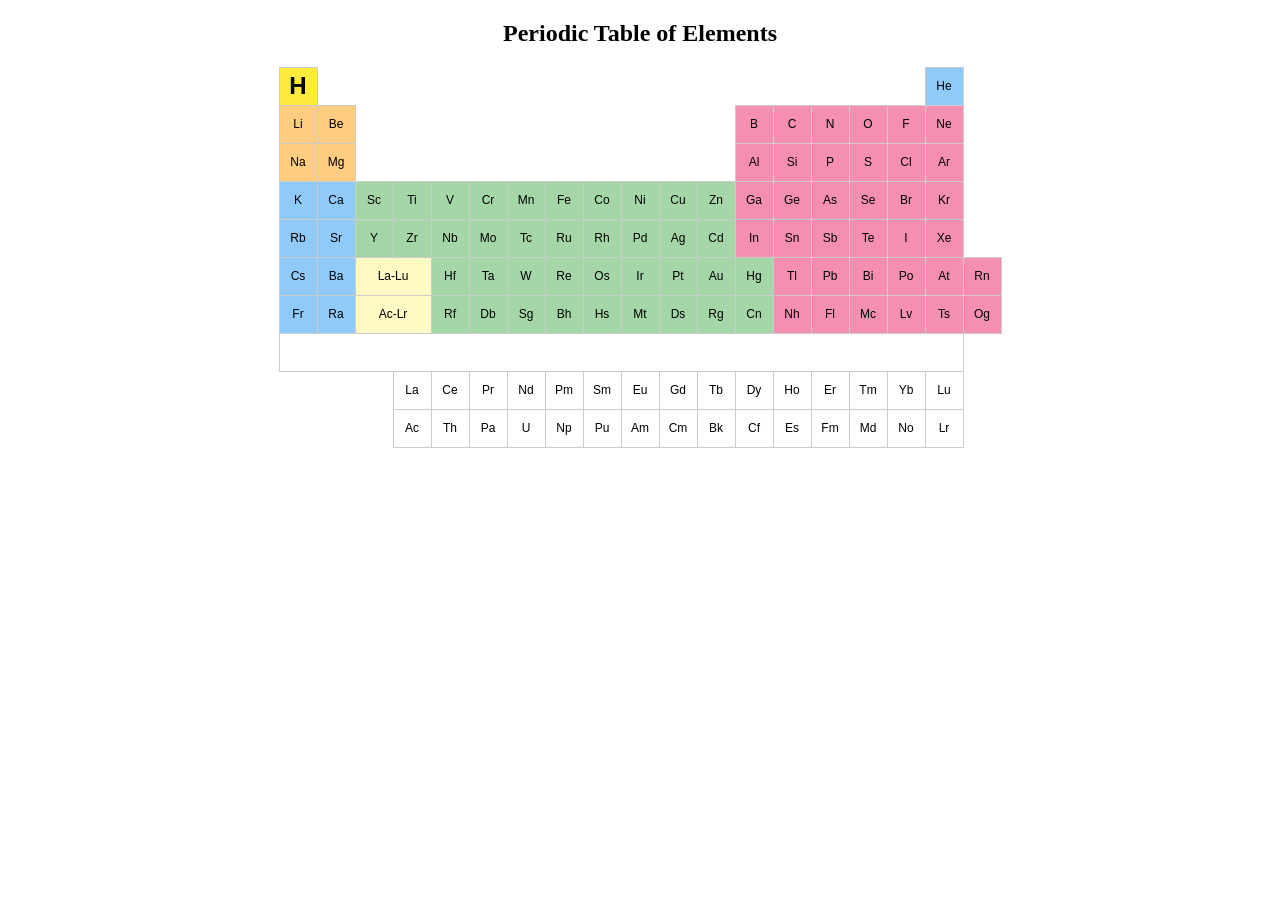
<file: feh.html>
<!DOCTYPE html>
<html>
    <head>
        <title>periodic table</title>
        <style>
            table { border-collapse: collapse; margin: auto; }
td { width: 35px; height: 35px; text-align: center; border: 1px solid #ccc; font-size: 12px; font-family: arial; }       
.yellow { background: #ffeb3b; font-size: 24px; font-weight: bold; }
.orange { background: #ffcc80;  }
.blue { background: #90caf9;  }
.pink { background: #f48fb1;  }
.green { background: #a5d6a7;  }
.light-yellow { background: #fff9c4;  }
.empty {  border: none;  }
</style>
    </head>
<body>
    <h2 style="text-align:center">Periodic Table of Elements</h2>
    <table>
        <tr>
            <td class="yellow">H</td>
            <td class="empty"  colspan="16"></td>
            <td class="blue">He</td>
        </tr>
        <tr>
            <td class="orange">Li</td>
            <td class="orange">Be</td>
            <td class="empty" colspan="10"></td>
            <td class="pink">B</td>
            <td class="pink">C</td>
            <td class="pink">N</td>
            <td class="pink">O</td>
            <td class="pink">F</td>
            <td class="pink">Ne</td>
        </tr>
        <tr>
            <td class="orange">Na</td>
            <td class="orange">Mg</td>
            <td class="empty" colspan="10"></td>
            <td class="pink">Al</td>
            <td class="pink">Si</td>
            <td class="pink">P</td>
            <td class="pink">S</td>
            <td class="pink">Cl</td>
            <td class="pink">Ar</td>
        </tr>
        <tr>
            <td class="blue">K</td>
            <td class="blue">Ca</td>
            <td class="green">Sc</td>
            <td class="green">Ti</td>
            <td class="green">V</td>
            <td class="green">Cr</td>
            <td class="green">Mn</td>
            <td class="green">Fe</td>
            <td class="green">Co</td>
            <td class="green">Ni</td>
            <td class="green">Cu</td>
            <td class="green">Zn</td>
            <td class="pink">Ga</td>
            <td class="pink">Ge</td>
            <td class="pink">As</td>
            <td class="pink">Se</td>
            <td class="pink">Br</td>
            <td class="pink">Kr</td>
        </tr>
        <tr>
            <td class="blue">Rb</td>
            <td class="blue">Sr</td>
            <td class="green">Y</td>
            <td class="green">Zr</td>
            <td class="green">Nb</td>
            <td class="green">Mo</td>
            <td class="green">Tc</td>
            <td class="green">Ru</td>
            <td class="green">Rh</td>
            <td class="green">Pd</td>
            <td class="green">Ag</td>
            <td class="green">Cd</td>
            <td class="pink">In</td>
            <td class="pink">Sn</td>
            <td class="pink">Sb</td>
            <td class="pink">Te</td>
            <td class="pink">I</td>
            <td class="pink">Xe</td>
        </tr>
        <tr>
            <td class="blue">Cs</td>
            <td class="blue">Ba</td>
            <td class="light-yellow" colspan="2">La-Lu</td>
            <td class="green">Hf</td>
            <td class="green">Ta</td>
            <td class="green">W</td>
            <td class="green">Re</td>
            <td class="green">Os</td>
            <td class="green">Ir</td>
            <td class="green">Pt</td>
            <td class="green">Au</td>
            <td class="green">Hg</td>
            <td class="pink">Tl</td>
            <td class="pink">Pb</td>
            <td class="pink">Bi</td>
            <td class="pink">Po</td>
            <td class="pink">At</td>
            <td class="pink">Rn</td>
        </tr>
        <tr>
            <td class="blue">Fr</td>
            <td class="blue">Ra</td>
            <td class="light-yellow" colspan="2">Ac-Lr</td>
            <td class="green">Rf</td>
            <td class="green">Db</td>
            <td class="green">Sg</td>
            <td class="green">Bh</td>
            <td class="green">Hs</td>
            <td class="green">Mt</td>
            <td class="green">Ds</td>
            <td class="green">Rg</td>
            <td class="green">Cn</td>
            <td class="pink">Nh</td>
            <td class="pink">Fl</td>
            <td class="pink">Mc</td>
            <td class="pink">Lv</td>
            <td class="pink">Ts</td>
            <td class="pink">Og</td>
        </tr>

        <tr><td colspan="18"></td></tr>

        <!-- Lanthanides -->
        <tr>
            <td class=" empty" colspan="3"></td>
            <td class="brown">La</td>
            <td class="brown">Ce</td>
            <td class="brown">Pr</td>
            <td class="brown">Nd</td>
            <td class="light-brown">Pm</td>
            <td class="light-brown">Sm</td>
            <td class="light-brown">Eu</td>
            <td class="light-brown">Gd</td>
            <td class="light-brown">Tb</td>
            <td class="light-brown">Dy</td>
            <td class="light-brown">Ho</td>
            <td class="light-brown">Er</td>
            <td class="light-brown">Tm</td>
            <td class="light-brown">Yb</td>
            <td class="light-brown">Lu</td>
        </tr>
        <!-- Actinides -->
        <tr>
            <td class=" empty" colspan="3"></td>
            <td class="brown">Ac</td>
            <td class="brown">Th</td>
            <td class="brown">Pa</td>
            <td class="brown">U</td>
            <td class="light-brown">Np</td>
            <td class="light-brown">Pu</td>
            <td class="light-brown">Am</td>
            <td class="light-brown">Cm</td>
            <td class="light-brown">Bk</td>
            <td class="light-brown">Cf</td>
            <td class="light-brown">Es</td>
            <td class="light-brown">Fm</td>
            <td class="light-brown">Md</td>
            <td class="light-brown">No</td>
            <td class="light-brown">Lr</td>
        </tr>
    </table>
</body>
</html>
</file>
